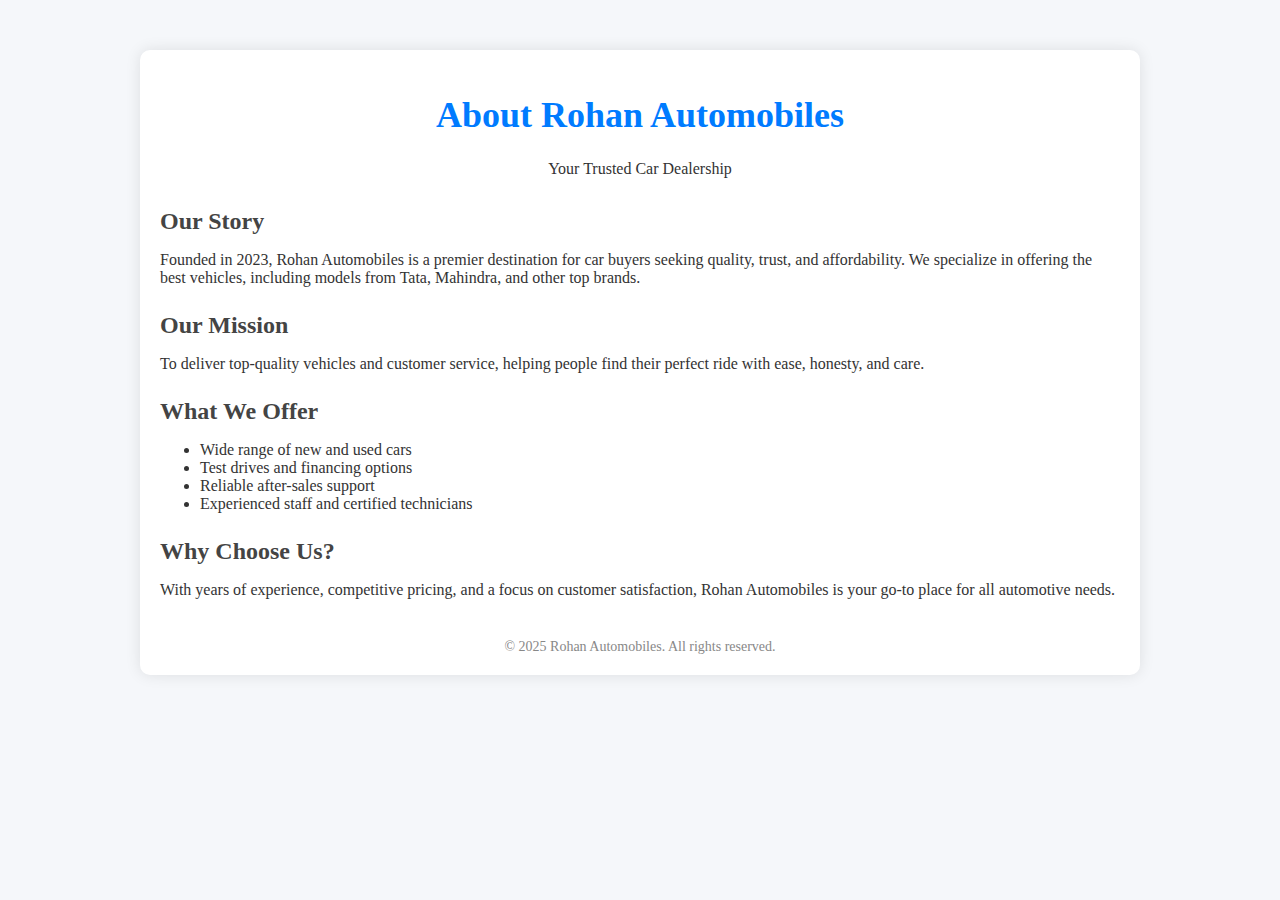
<file: about.html>
<!DOCTYPE html>
<html lang="en">
<head>
    <meta charset="UTF-8">
    <meta name="viewport" content="width=device-width, initial-scale=1.0">
    <title>about us</title>
    <style>
    * {
      box-sizing: border-box;
      
    }

    body {
      margin: 0;
      padding: 0;
      background-color: #f5f7fa;
      color: #333;
    }

    .about-container {
      max-width: 1000px;
      margin: 50px auto;
      padding: 20px;
      background: white;
      border-radius: 10px;
      box-shadow: 0 0 15px rgba(0,0,0,0.1);
    }

    .about-header {
      text-align: center;
      margin-bottom: 30px;
    }

    .about-header h1 {
      font-size: 36px;
      color: #007BFF;
    }

    

    .about-section {
      margin-bottom: 25px;
    }

    .about-section h2 {
      color: #444;
      margin-bottom: 10px;
    }

    .about-footer {
      margin-top: 40px;
      text-align: center;
      color: #888;
      font-size: 14px;
    }

    @media (max-width: 768px) {
      .about-container {
        margin: 20px;
        padding: 15px;
      }

      .about-header h1 {
        font-size: 28px;
      }

      .about-content {
        font-size: 16px;
      }
    }
  </style>

</head>
<body>
    <div class="about-container">
    <div class="about-header">
      <h1>About Rohan Automobiles</h1>
      <p>Your Trusted Car Dealership</p>
    </div>

    <div class="about-content">
      <div class="about-section">
        <h2>Our Story</h2>
        <p>
          Founded in 2023, Rohan Automobiles is a premier destination for car buyers seeking quality, trust, and affordability. 
          We specialize in offering the best vehicles, including models from Tata, Mahindra, and other top brands.
        </p>
      </div>

      <div class="about-section">
        <h2>Our Mission</h2>
        <p>
          To deliver top-quality vehicles and customer service, helping people find their perfect ride with ease, honesty, and care.
        </p>
      </div>

      <div class="about-section">
        <h2>What We Offer</h2>
        <ul>
          <li>Wide range of new and used cars</li>
          <li>Test drives and financing options</li>
          <li>Reliable after-sales support</li>
          <li>Experienced staff and certified technicians</li>
        </ul>
      </div>

      <div class="about-section">
        <h2>Why Choose Us?</h2>
        <p>
          With years of experience, competitive pricing, and a focus on customer satisfaction, Rohan Automobiles is your go-to place for all automotive needs.
        </p>
      </div>
    </div>

    <div class="about-footer">
      &copy; 2025 Rohan Automobiles. All rights reserved.
    </div>
  </div>

</body>
</html>
</file>
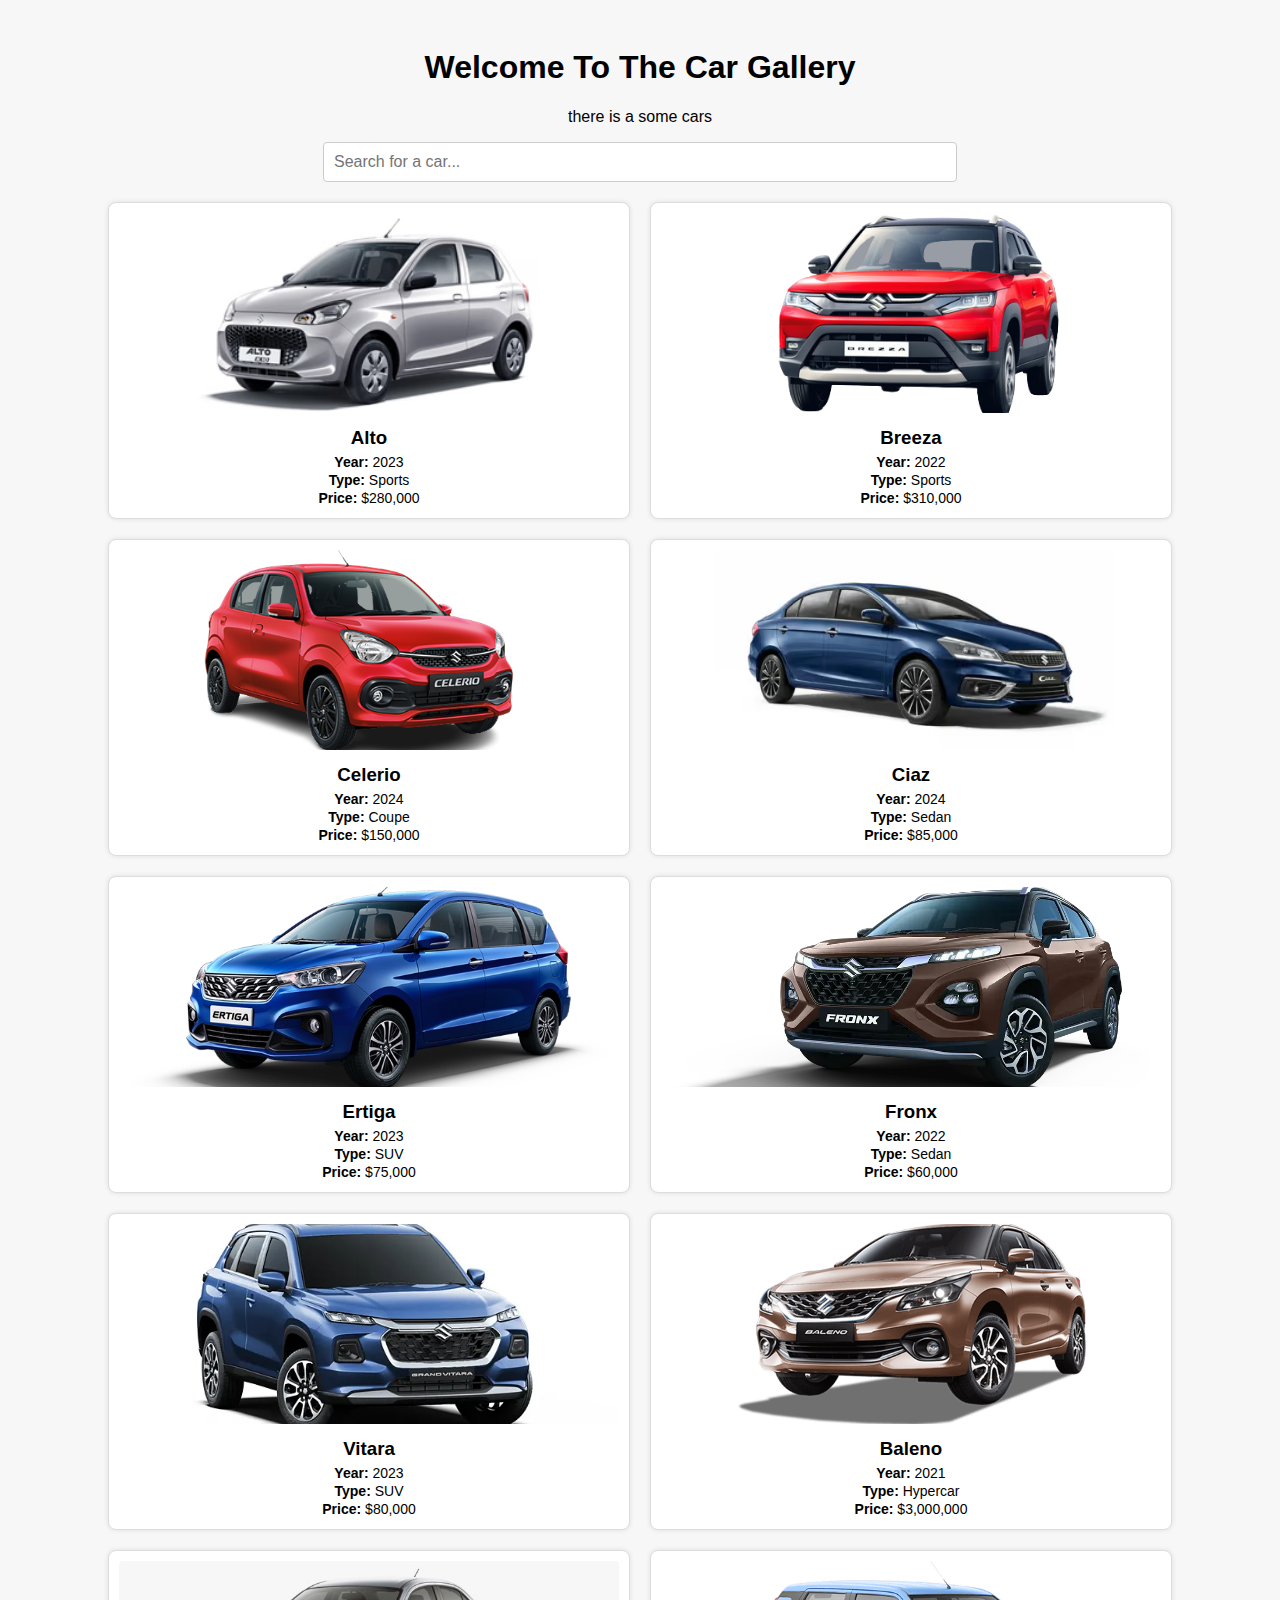
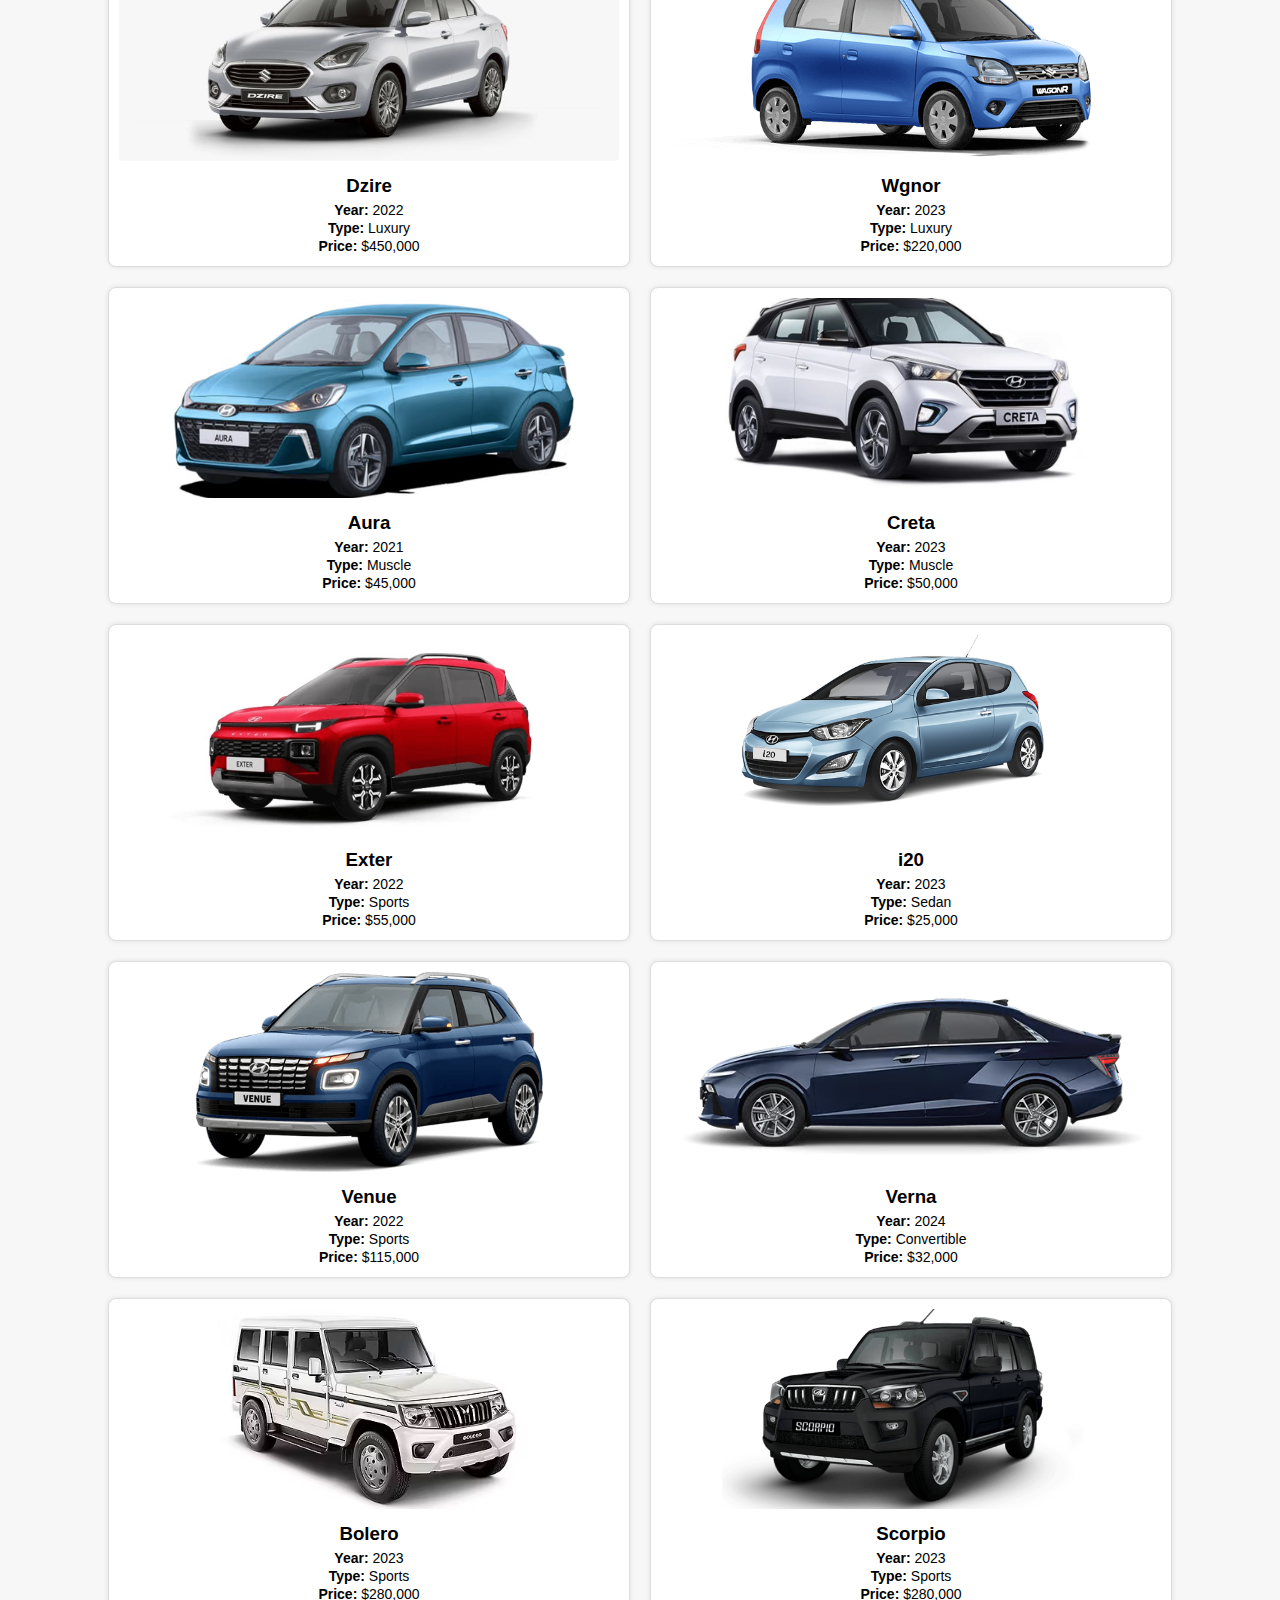
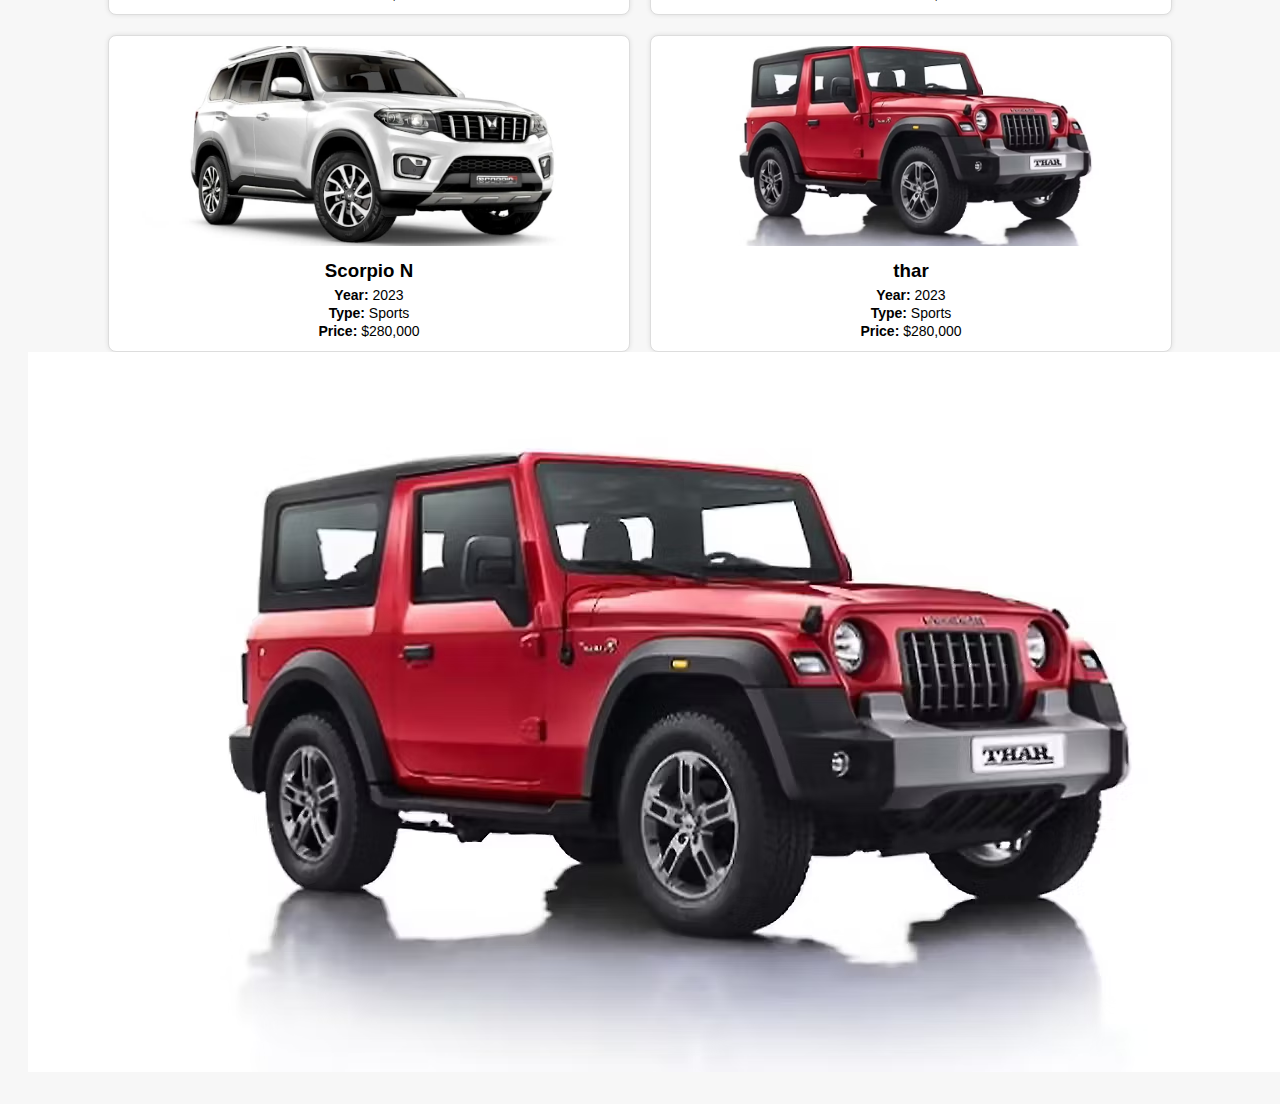
<file: catalog.html>
<!DOCTYPE html>
<html lang="en">
<head>
  <meta charset="UTF-8" />
  <meta name="viewport" content="width=device-width, initial-scale=1.0"/>
  <title>Car Gallery with Details</title>
  <style>
    body {
      font-family: Arial, sans-serif;
      padding: 20px;
      background-color: #f7f7f7;
      text-align: center;
    }
    input[type="text"] {
      width: 50%;
      padding: 10px;
      margin-bottom: 20px;
      font-size: 16px;
      border: 1px solid #ccc;
      border-radius: 4px;
    }
    .car-container {
      display: flex;  
      flex-wrap: wrap;
      justify-content: center;
      gap: 20px;
      
    }
    .car {
      width: 500px;
      background: #fff;
      border: 1px solid #ddd;
      border-radius: 8px;
      padding: 10px;
      box-shadow: 0 0 5px rgba(0,0,0,0.1);
      transition: transform 0.2s ease;
    }
    .car:hover {
      transform: scale(1.02);
    }
    .car img {
      width: 100%;
      height: 200px;
      object-fit: cover;
      border-radius: 4px;
    }
    .car h3 {
      margin: 10px 0 5px;
    }
    .car p {
      margin: 2px 0;
      font-size: 14px;
    }
  </style>
</head>
<body>
  <h1>Welcome To The Car Gallery</h1>
  <p>there is a some cars</p>
  <input type="text" id="searchBar" placeholder="Search for a car..." />

  <div class="car-container" id="carContainer"></div>
  <img src="./car/mahindra/thar-exterior-right-front-three-quarter-35.avif" alt="">

  <script>
    const cars = [
      { name: "Alto", img: "./car/maruti/altoo.avif", year: 2023, type: "Sports", price: "$280,000" },
      { name: "Breeza", img: "./car/maruti/breeza.jpg", year: 2022, type: "Sports", price: "$310,000" },
      { name: "Celerio", img: "./car/maruti/celerio.png", year: 2024, type: "Coupe", price: "$150,000" },
      { name: "Ciaz", img: "./car/maruti/ciaz_600x400.avif", year: 2024, type: "Sedan", price: "$85,000" },
      { name: "Ertiga", img: "./car/maruti/ertiga.png", year: 2023, type: "SUV", price: "$75,000" },
      { name: "Fronx", img: "./car/maruti/fronx.png", year: 2022, type: "Sedan", price: "$60,000" },
      { name: "Vitara", img: "./car/maruti/grand-vitara-.webp", year: 2023, type: "SUV", price: "$80,000" },
      { name: "Baleno", img: "./car/maruti/maruti-suzuki-baleno-luxe-beige.png", year: 2021, type: "Hypercar", price: "$3,000,000" },
      { name: "Dzire", img: "./car/maruti/dzire.jpg", year: 2022, type: "Luxury", price: "$450,000" },
      { name: "Wgnor", img: "./car/maruti/wagnor.png", year: 2023, type: "Luxury", price: "$220,000" },
      { name: "Aura", img: "./car/hyundai/20250430054939_Hyundai_Aura_Aqua_Teal[1].avif", year: 2021, type: "Muscle", price: "$45,000" },
      { name: "Creta", img: "./car/hyundai/New_Creta.webp", year: 2023, type: "Muscle", price: "$50,000" },
      { name: "Exter", img: "./car/hyundai/Exter_Feature_Image_05a35e2bdf.png", year: 2022, type: "Sports", price: "$55,000" },
      { name: "i20", img: "./car/hyundai/i200.png", year: 2023, type: "Sedan", price: "$25,000" },
      { name: "Venue", img: "./car/hyundai/hyundai-venue-denim-blue.png", year: 2022, type: "Sports", price: "$115,000" },
      { name: "Verna", img: "./car/hyundai/verna.avif", year: 2024, type: "Convertible", price: "$32,000" },
      { name: "Bolero", img: "./car/mahindra/bolero-exterior-right-front-three-quarter-2.avif", year: 2023, type: "Sports", price: "$280,000" },
      { name: "Scorpio", img: "./car/mahindra/16406334913269.png", year: 2023, type: "Sports", price: "$280,000" },
      { name: "Scorpio N", img: "./car/mahindra/scorpio n.webp", year: 2023, type: "Sports", price: "$280,000" },
      { name: "thar", img: "./car/mahindra/thar-exterior-right-front-three-quarter-35.avif", year: 2023, type: "Sports", price: "$280,000" },
    ];

    const carContainer = document.getElementById('carContainer');
    const searchBar = document.getElementById('searchBar');

    function displayCars(filteredCars) {
      carContainer.innerHTML = "";
      filteredCars.map(car => {
        const carDiv = document.createElement("div");
        carDiv.className = "car";
        carDiv.innerHTML = `
          <img src="${car.img}" alt="${car.name}" />
          <h3>${car.name}</h3>
          <p><strong>Year:</strong> ${car.year}</p>
          <p><strong>Type:</strong> ${car.type}</p>
          <p><strong>Price:</strong> ${car.price}</p>
        `;
        carContainer.appendChild(carDiv);
      });
    }

    searchBar.addEventListener('input', (e) => {
      const searchValue = e.target.value.toLowerCase();
      const filtered = cars.filter(car => car.name.toLowerCase().includes(searchValue));
      displayCars(filtered);
    });

    // Initial render
    displayCars(cars);
  </script>
</body>
</html>
</file>
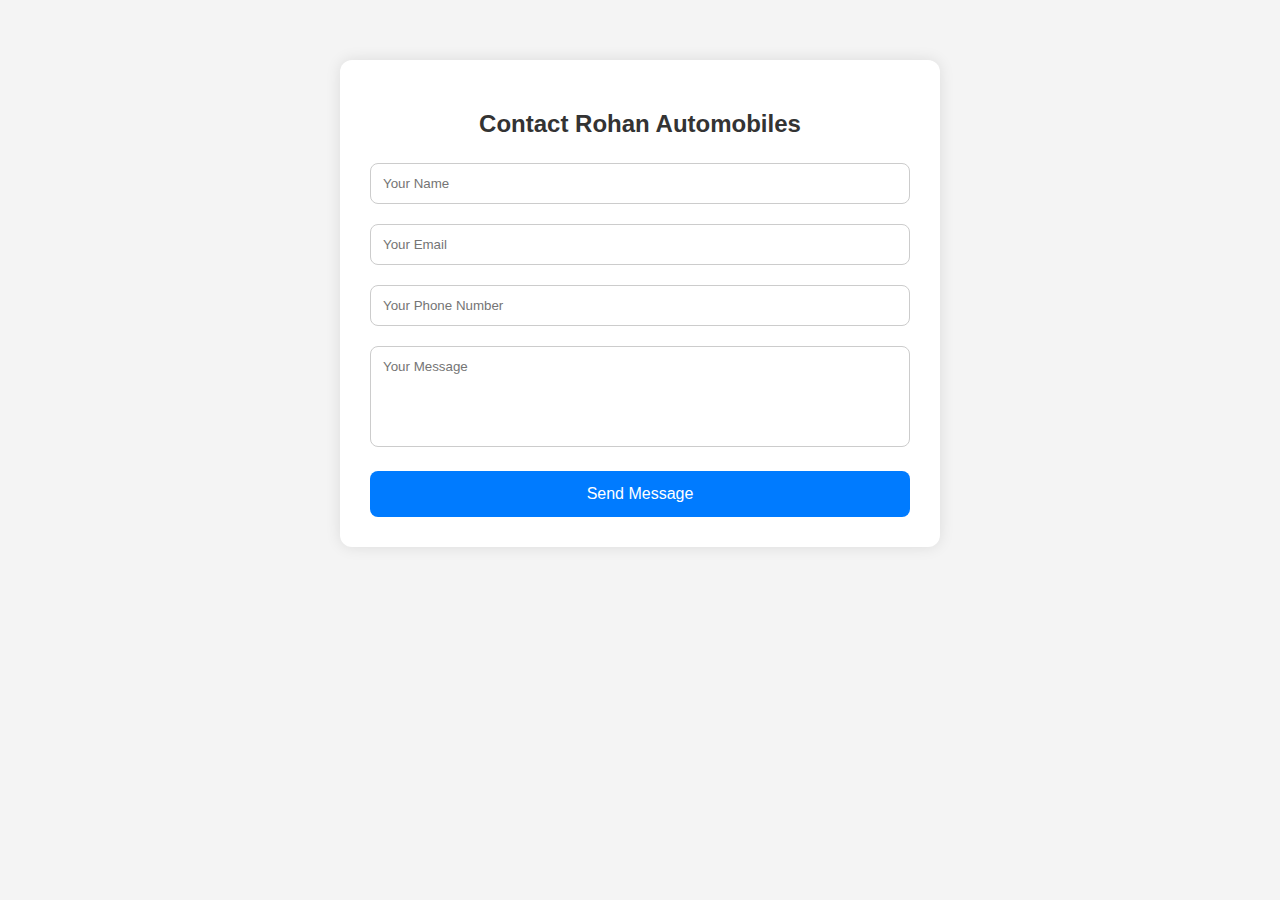
<file: contact.html>
<!DOCTYPE html>
<html lang="en">
<head>
    <meta charset="UTF-8">
    <meta name="viewport" content="width=device-width, initial-scale=1.0">
    <title>Contact us - Rohan Automobiles</title>
    <style>
    * {
      box-sizing: border-box;
      font-family: Arial, sans-serif;
    }

    body {
      margin: 0;
      padding: 0;
      background: #f4f4f4;
    }

    .contact-container {
      max-width: 600px;
      margin: 60px auto;
      background: #fff;
      padding: 30px;
      border-radius: 12px;
      box-shadow: 0 0 15px rgba(0,0,0,0.1);
    }

    .contact-container h2 {
      text-align: center;
      margin-bottom: 25px;
      color: #333;
    }

    .contact-container input,
    .contact-container textarea {
      width: 100%;
      padding: 12px;
      margin-bottom: 20px;
      border: 1px solid #ccc;
      border-radius: 8px;
      resize: none;
    }

    .contact-container button {
      width: 100%;
      padding: 14px;
      background-color: #007BFF;
      border: none;
      border-radius: 8px;
      color: white;
      font-size: 16px;
      cursor: pointer;
      transition: background 0.3s ease;
    }

    .contact-container button:hover {
      background-color: #0056b3;
    }

    @media (max-width: 600px) {
      .contact-container {
        margin: 20px;
        padding: 20px;
      }
    }
  </style>

</head>
<body>
    <div class="contact-container">
    <h2>Contact Rohan Automobiles</h2>
    <form action="#">
      <input type="text" name="name" placeholder="Your Name" required>
      <input type="email" name="email" placeholder="Your Email" required>
      <input type="tel" name="phone" placeholder="Your Phone Number" required>
      <textarea name="message" rows="5" placeholder="Your Message" required></textarea>
      <button type="submit">Send Message</button>
    </form>
  </div>

</body>
</html>
</file>
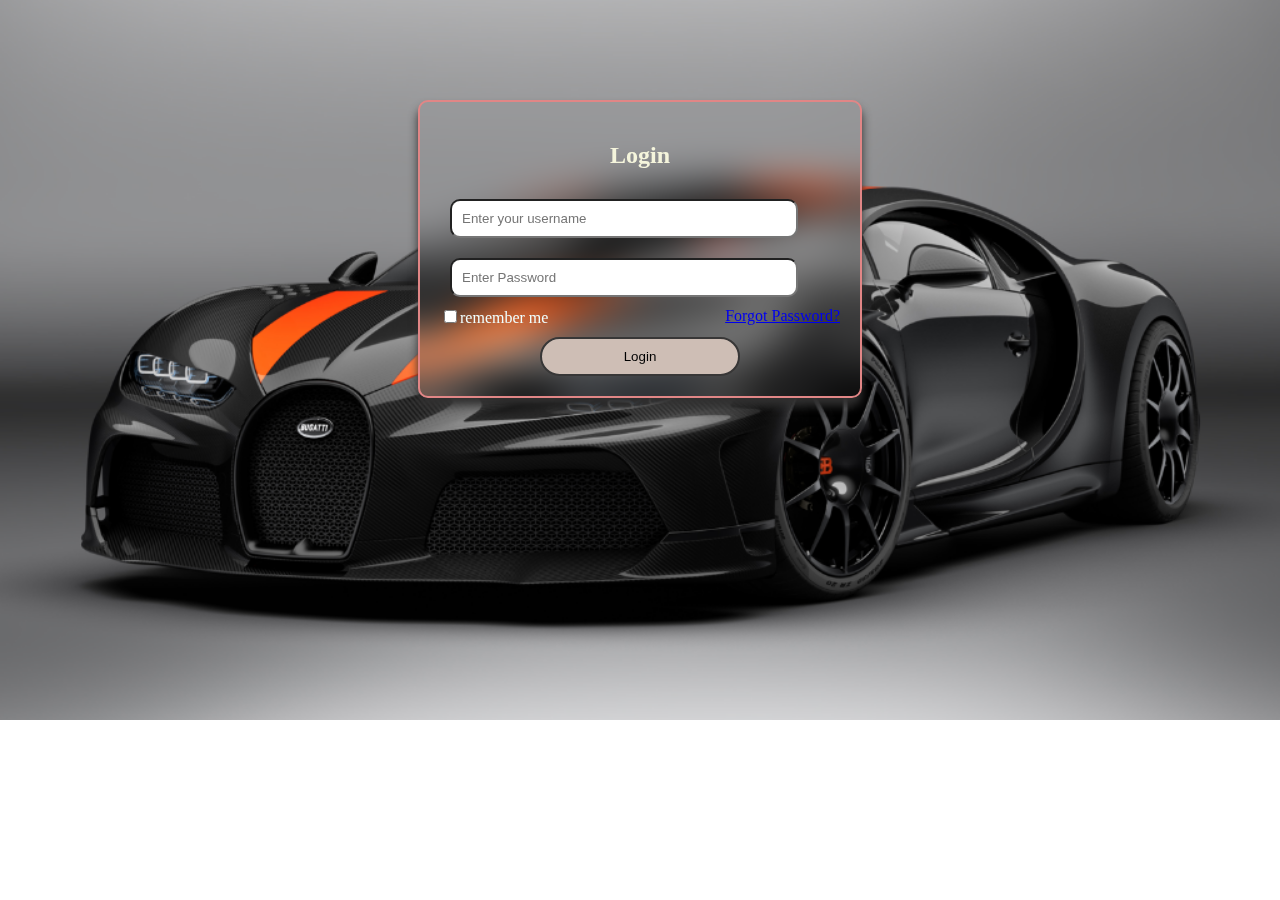
<file: login.html>
<!DOCTYPE html>
<html lang="en">
<head>
    <meta charset="UTF-8">
    <meta name="viewport" content="width=device-width, initial-scale=1.0">
    <title>Document</title>
    <style>
        
 body{
            background-image: url(./car/Bugatti-Chiron.png);
            background-repeat: no-repeat;
            background-size: cover;        
        }
        .login-container{
            /* display: block; */
            max-width: 400px;
            /* text-align: center; */
            margin: 100px auto;
            border: 2px solid rgb(225, 134, 134);
            padding: 20px;
            background-color: transparent;
            backdrop-filter: blur(20px);
            /* height: 234px; */
            border-radius: 10px;
            box-shadow: 0 8px 10px rgb(49, 48, 48);
        }
        .login-child{
            padding: 10px;
            border: none;
            width: 90%;
        }
        #username, #password{
            width: 90%;
            padding: 10px;
            border-radius: 10px;
        }  
        button{
            padding: 10px;
            width: 50%;
            border-radius: 30px;
            border: 2px solid rgb(56, 55, 55);
            background-color: rgb(206, 190, 181);
        }
        .remember-forgot{
            display: flex;
            justify-content: space-between ;
            margin-bottom: 10px;
            color: azure;
        }
        h2{
            text-align: center;
            color: beige;
        }
        button{
         margin-left: 25%;
        }
        .register{
            text-align: center;
            padding: 10px;
            margin: 10px;
        }
    </style>
</head>
<body>
    
    <div class="login-container">
        <h2>Login</h2>
      <form id="loginForm">
        <div class="login-child">
         <input type="text" id="username" placeholder="Enter your username" required>
        
         </div>
          <div class="login-child">
         <input type="password" id="password" placeholder="Enter Password" required>
         </div>
          <div class="remember-forgot">
              <label>  <input type="checkbox">remember me</label>
                <a href ="#">Forgot Password?</a>
            </div>
         <button type="submit">Login</button>
         <!-- <div class="register">
            don't have account?<a href="#">Register</a>
         </div> -->
        </form>
    </div>
</body>
<script>
document.getElementById("loginForm").addEventListener("submit", function (e) {
  e.preventDefault();

  const username = document.getElementById("username").value;
  const password = document.getElementById("password").value;

  // Simple validation
  if (username === "" || password === "") {
    alert("Please enter both username and password.");
    return;
  }

  // You can store users in localStorage here if needed

  // Simulate successful login
  alert("Login successful! Redirecting...");
  window.location.href = "catalog.html";
});
</script>
</html>
</file>
